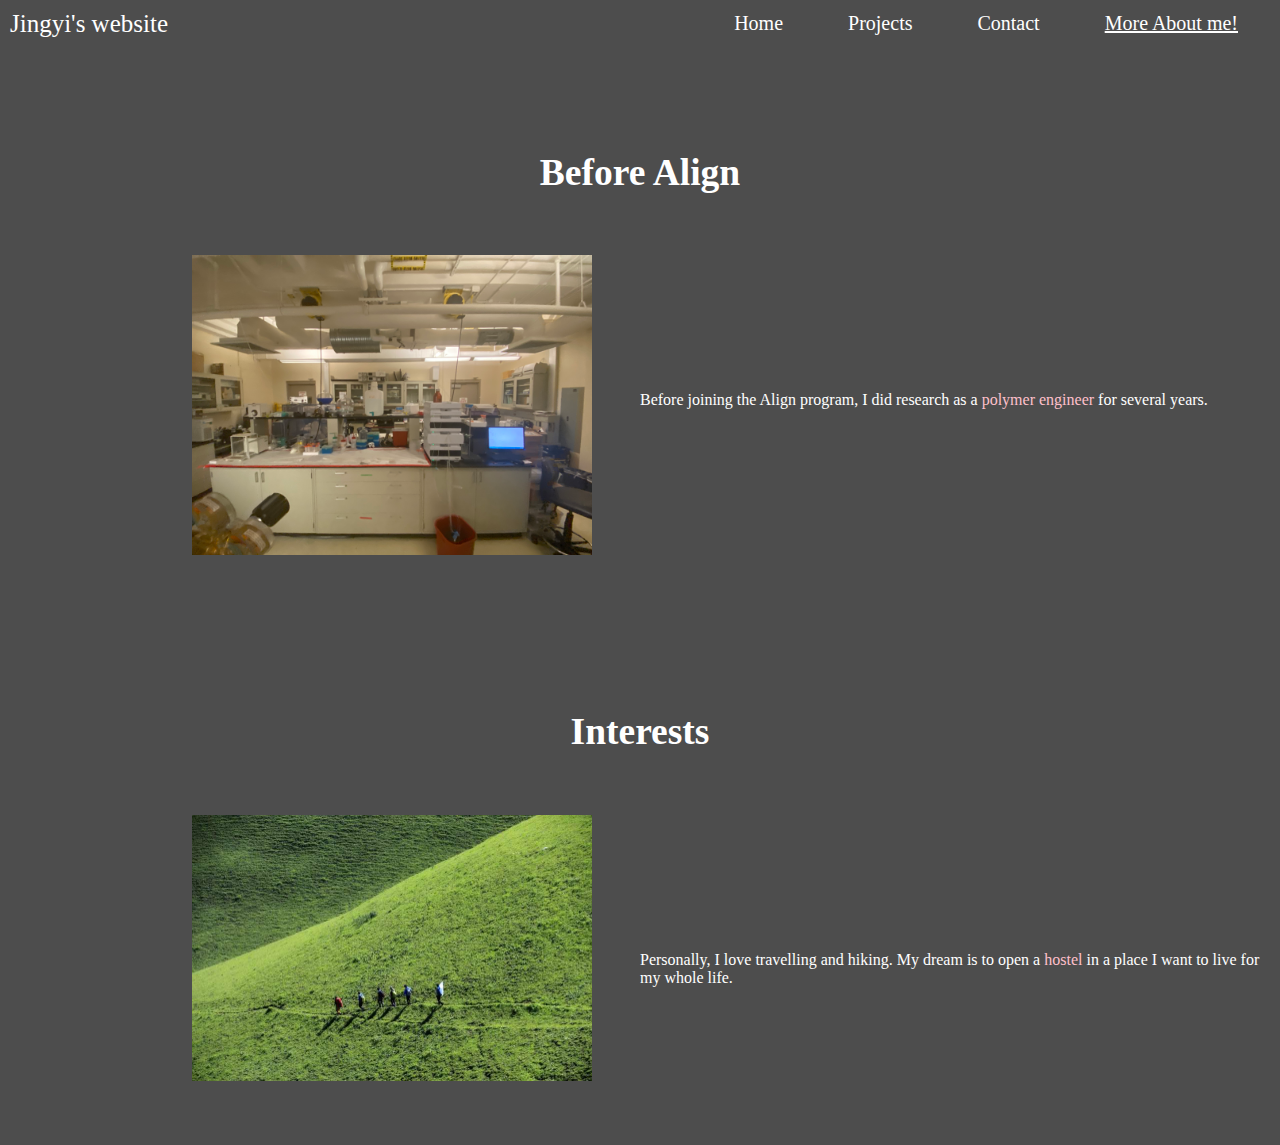
<file: moreAboutMe/index.html>
<!DOCTYPE html>
<html lang="en">
<head>
  <meta charset="UTF-8">
  <meta http-equiv="X-UA-Compatible" content="IE=edge">
  <meta name="viewport" content="width=device-width, initial-scale=1.0">

  <link rel="stylesheet" href="../css/navbar.css">
  <link rel="stylesheet" href="more.css">
  <title>More About Me!</title>
</head>
<body>
  <div class="nav">
    <div class="nav-header">
      <div class="nav-title">
        Jingyi's website
      </div>
    </div>
    
    <div class="nav-links">
      <a href="../">Home</a>
      <a href="../projects/">Projects</a>
      <a href="../contacts/">Contact</a>
      <a href="" style="text-decoration: underline;">More About me!</a>
    </div>
  </div>
  
  <div class="more">
    <div>
      <div class="more-header">
        <h2>Before Align</h2>
      </div>

      <div class="experience">
        <div class="image">
          <div>
            <img src="../img/lab.jpg">
          </div>
        </div>
        <div class="paragraph">
          <p>
            Before joining the Align program, I did research as a <span class="emphasize">polymer engineer</span> for several years.
          </p>
        </div>
      </div>
    </div>

    <div>
      <div class="more-header">
        <h2>Interests</h2>
      </div>

      <div class="interests">
        <div class="image">
          <div>
            <img src="../img/xj.jpg">
          </div>
        </div>
        <div class="paragraph">
          <div>
            <p>
              Personally, I love travelling and hiking. My dream is to open a <span class="emphasize">hostel</span> in a place I want to live for my whole life.
            </p>
          </div>
        </div>
      </div>
    </div>
  </div>

</body>
</html>
</file>
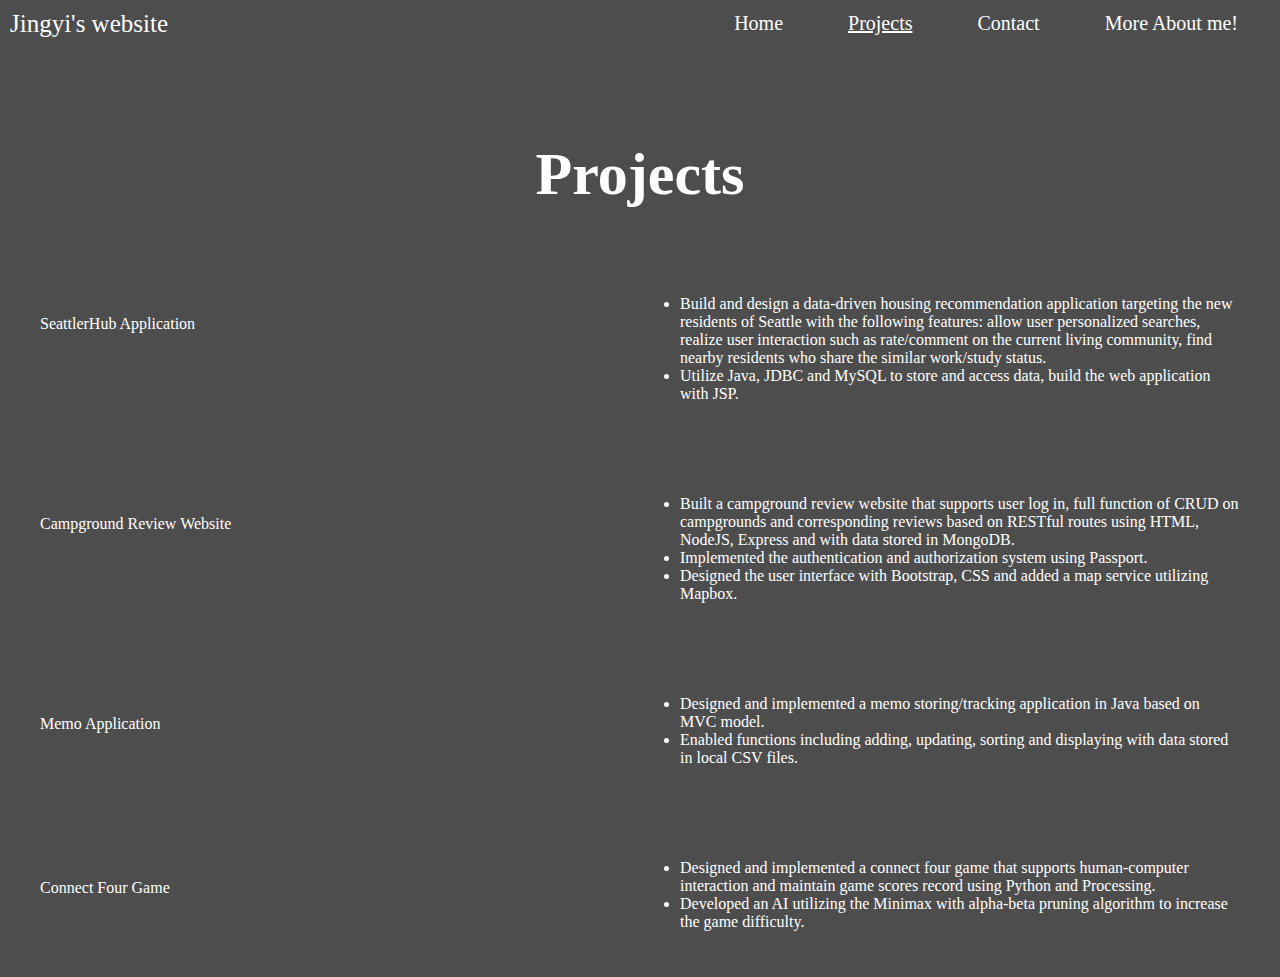
<file: projects/index.html>
<!DOCTYPE html>
<html lang="en">
<head>
  <meta charset="UTF-8">
  <meta http-equiv="X-UA-Compatible" content="IE=edge">
  <meta name="viewport" content="width=device-width, initial-scale=1.0">

  <link rel="stylesheet" href="../css/navbar.css">
  <link rel="stylesheet" href="projects.css">
  <title>Projects</title>
</head>
<body>
  <div class="nav">
    <div class="nav-header">
      <div class="nav-title">
        Jingyi's website
      </div>
    </div>
    
    <div class="nav-links">
      <a href="../">Home</a>
      <a href="" style="text-decoration: underline;">Projects</a>
      <a href="../contacts/">Contact</a>
      <a href="../moreAboutMe/">More About me!</a>
    </div>
  </div>

  <div>
    <div class="project-header">
      <h1>Projects</h1>
    </div>
    <div class="projects">
      <div class="project-specific">
        <div class="project-title">SeattlerHub Application</div>
        <div class="project-description">
          <ul>
            <li>Build and design a data-driven housing recommendation application 
              targeting the new residents of Seattle with the following features: allow user personalized searches,
               realize user interaction such as rate/comment on the current living community,
               find nearby residents who share the similar work/study status.
            </li>

            <li>
              Utilize Java, JDBC and MySQL to store and access data, build the web application with JSP.
            </li>
          </ul>
        </div>
      </div>

      <div class="project-specific">
        <div class="project-title"><a class="title-anchor" href="https://github.com/jm624461806/WD-udemy">Campground Review Website</a></div>
        <div class="project-description">
          <ul>
            <li>Built a campground review website that supports user log in, full function of CRUD on campgrounds     and corresponding reviews based on RESTful routes using HTML,
               NodeJS, Express and with data stored in MongoDB.
            </li>

            <li>
              Implemented the authentication and authorization system using Passport.
            </li>

            <li>
              Designed the user interface with Bootstrap, CSS and added a map service utilizing Mapbox.
            </li>
          </ul>
        </div>
      </div>

      <div class="project-specific">
        <div class="project-title">Memo Application</div>
        <div class="project-description">
          <ul>
            <li> Designed and implemented a memo storing/tracking application in Java based on MVC model.
            </li>

            <li>
              Enabled functions including adding, updating, sorting and displaying with data stored in local CSV files.
            </li>
          </ul>
        </div>
      </div>

      <div class="project-specific">
        <div class="project-title"><a class="title-anchor" href="https://github.com/jm624461806/connect-four" >Connect Four Game</a></div>
        <div class="project-description">
          <ul>
            <li> 
              Designed and implemented a connect four game that supports human-computer interaction and maintain game scores record using Python and Processing.
            </li>
            <li>
              Developed an AI utilizing the Minimax with alpha-beta pruning algorithm to increase the game difficulty.
            </li>
          </ul>
        </div>
      </div>

    </div>
  </div>
</body>
</html>
</file>
<file: css/navbar.css>
body {
  margin: 0;
  background-color: #4d4d4d;
  color: white;
}

.nav {
  height: 50px;
  width: 100%;
  background-color: #4d4d4d;
  color: white;
  position: fixed;
}

.nav-header{
  display: inline;
}

.nav-title {
  display: inline-block;
  font-size: 25px;
  padding: 10px;
}

@media screen and (max-width: 768px) {
  .nav-title{
    font-size: 15px;
    padding: 5px;
  }
}

@media screen and (max-width: 300px) {
  .nav-title{
    font-size: 10px;
    padding: 3px;
  }
}

.nav-links {
  display: inline;
  float: right;
  font-size: 20px;
  padding: 12px;
}

@media screen and (max-width: 768px) {
  .nav-links{
    font-size: 10px;
    padding: 6px;
  }
}

.nav-links a {
  color: white;
  background-color: transparent;
  text-decoration: none;
  margin: 30px;
}

@media screen and (max-width: 768px) {
  .nav-links a{
    margin: 5px;
  }
}

a:hover {
  color: pink;
}

a:active {
  color: red;
}
</file>
<file: moreAboutMe/more.css>
.more {
  display: flex;
  flex-direction: column;
  justify-content: space-evenly;
}

.more-header{
  padding-top: 120px; 
  font-size: 25px;
  text-align: center;
}

@media screen and (max-width: 768px) {
  .more-header{
    font-size: 15px;
  }
}

.experience{
  display: grid;
  grid-template-columns: 1fr 1fr;
}

@media screen and (min-width: 768px) and (max-width: 1200px) {
  .experience{
    grid-template-columns: none;
    grid-template-rows: 3fr 1fr;
  }
}

@media screen and (max-width: 768px) {
  .experience{
    grid-template-columns: none;
    grid-template-rows: 3fr 1fr;
  }
}

.experience img {
  width: 400px;
  padding-left: 30%;
  padding-top: 30px;
  transition: 500ms ease-in-out;
}

@media screen and (min-width: 768px) and (max-width: 1200px) {
  .experience img {
    width: 400px;
    padding-left: 0px;
  }
}

@media screen and (max-width: 768px) {
  .experience img{
    width: 200px;
    padding-left: 0px;
  }
}

@media screen and (max-width: 1200px) {
  .image{
    display: flex;
    justify-content: center;
  }
}

@media screen and (max-width: 1200px) {
  .paragraph{
    display: flex;
    justify-content: center;
  }
}

.experience p {
  padding-top: 150px;
}

@media screen and (max-width: 1200px) {
  .experience p{
    padding-top: 10px;
    width: 260px;
  }
}

.interests{
  display: grid;
  grid-template-columns: 1fr 1fr;
  margin-bottom: 60px;
}

@media screen and (max-width: 1200px) {
  .interests{
    grid-template-columns: none;
    grid-template-rows: 3fr 1fr;
  }
}

.interests img {
  width: 400px;
  padding-left: 30%;
  padding-top: 30px;
  transition: 500ms ease-in-out;
}


@media screen and (min-width: 768px) and (max-width: 1200px) {
  .interests img{
    width: 400px;
    padding-left: 0px;
  }
}

@media screen and (max-width: 768px) {
  .interests img{
    width: 200px;
    padding-left: 0px;
  }
}

img:hover {
  width: 500px;
}

@media screen and (max-width: 768px) {
  img:hover{
    width: 250px;
  }
}

.interests p {
  padding-top: 150px;
}

@media screen and (max-width: 1200px) {
  .interests p{
    padding-top: 10px;
    width: 260px;
  }
}

.emphasize {
  font-family: cursive;
  color:pink;
}
</file>
<file: projects/projects.css>
.project-header {
  padding-top: 100px;
  font-size: 30px;
  text-align: center;
}

@media screen and (max-width: 768px) {
  .project-header{
    font-size: 15px;
    padding-top: 50px;
  }
}

.projects {
  display: flex;
  flex-direction: column;
  justify-content: center;
  align-items: center;
}

.title-anchor {
  text-decoration: none;
  color: white;
}

.project-specific {
  margin: 30px;
  display: grid;
  grid-template-columns: 1fr 1fr;
}

@media screen and (max-width: 768px) {
  .project-specific{
    display: grid;
    grid-template-columns: none;
    grid-template-rows: 1fr 8fr;
  }
}

.project-title {
 
  padding-top: 36px;
}

@media screen and (max-width: 768px) {
  .project-title{
    padding-left: 40px;
  }
}

.project-description {
  width: 600px;
}

@media screen and (max-width: 768px) {
  .project-description{
    width: 230px;
    padding-left:0px;
  }
}
</file>
